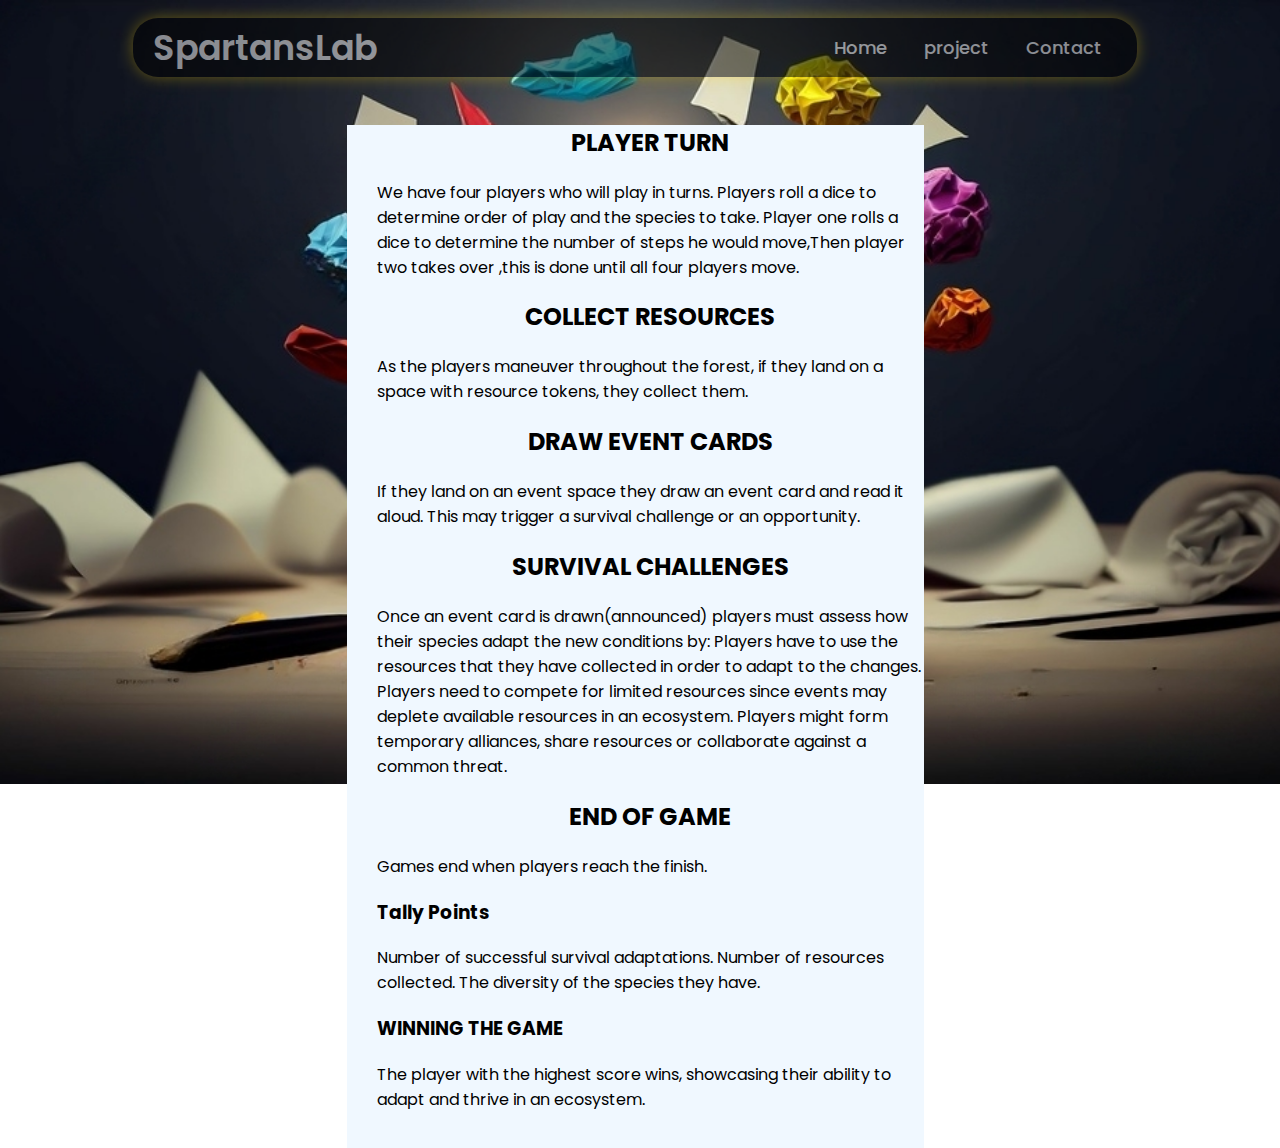
<file: game.html>
<!DOCTYPE html>
<html lang="en">
<head>
    <meta charset="UTF-8">
    <meta name="viewport" content="width=device-width, initial-scale=1.0">
    <link rel="stylesheet" href="game.css">
    <title>How To play Document</title>
</head>
<body>
    <nav>
    <div class="menu">
      <div class="logo">
        <a href="#">SpartansLab</a>

      </div>
      <ul>
        <li><a href="index.html">Home</a></li>
        <li><a href="gaming.html">project</a></li>
       
        <li><a href="#topic">Contact</a></li>
        
      </ul>
    </div>
  </nav>
    <div class="how_to_play">
        <h2>Player turn</h2>
        <p>We have four players who will play in turns.
Players roll a dice to determine order of play and the species to take.
Player one rolls a dice to determine the number of steps he would move,Then player two takes over ,this is done until all  four players move.
</p>
<h2>Collect Resources</h2>
<p>As the players maneuver throughout the forest, if they land on a space with resource tokens, they collect them.</p>
<h2>Draw event cards</h2>
<p>If they land on an event space they draw an event card and read it aloud. This may trigger a survival challenge or an opportunity.</p>
<h2>SURVIVAL CHALLENGES</h2>
<p>Once an event card is drawn(announced) players must assess how their species adapt the new conditions by:
Players have to use the resources that they have collected in order to adapt  to the changes.
Players need to compete for limited resources since events may deplete available resources in an ecosystem.
Players might form temporary alliances, share resources or collaborate against a common threat.
</p>
<h2>END OF GAME</h2>
<p>Games end when players reach the finish.</p>
<h3>Tally Points</h3>
<p>Number of successful survival adaptations.
Number of resources collected.
The diversity of the species they have.
</p>
<h3>WINNING THE GAME </h3>
<p>The player with the highest score wins, showcasing their ability to adapt and thrive in an ecosystem.</p>
    </div>
</body>
</html>
</file>
<file: game.css>
@import url('https://fonts.googleapis.com/css2?family=Poppins:wght@200;300;400;500;600;700&display=swap');

*{
    box-sizing: border-box;
     font-family: 'Poppins',sans-serif;
}
body{
  background:url('images/wmremove-transformed.jpeg')no-repeat;
  width: 98%;
  height: 60vw;

  background-size: cover;
  background-position: center;
  position: relative;
  margin:-40px 0px 0px 222;
}
.how_to_play h2{
    display: flex;
    justify-content: center;
    text-transform: uppercase;
}
.how_to_play{
   margin-left: 27%;
    margin-right: 27%; 
    margin-top: 3%;
    background-color: aliceblue;
    padding-left: 30px;
    padding-bottom: 20px;
}
nav{
  
  width: 80%;
  padding: 10px 0;
  margin-left: 10%;
  
}
nav .menu{
 
  margin: auto;
  display: flex;
  align-items: center;
  justify-content: space-between;
   background-color:black;
   opacity: 0.5;
  
  padding: 0 20px;
    border-radius: 25px;
   box-shadow: 0 0 15px #ffd500b4;
    backdrop-filter: 12px;
}
.menu .logo a{
  text-decoration: none;
  color: #fff;
  font-size: 35px;
  font-weight: 600;
}
.menu ul{
  display: inline-flex;
}
.menu ul li{
  list-style: none;
  margin-left: 7px;
}
.menu ul li:first-child{
  margin-left: 0px;
}
.menu ul li a{
  text-decoration: none;
  color: #fff;
  font-size: 18px;
  font-weight: 500;
  padding: 8px 15px;
  border-radius: 5px;
  transition: all 0.3s ease;
}
.menu ul li a:hover{
  background: #fff;
  color: black;
}
</file>
